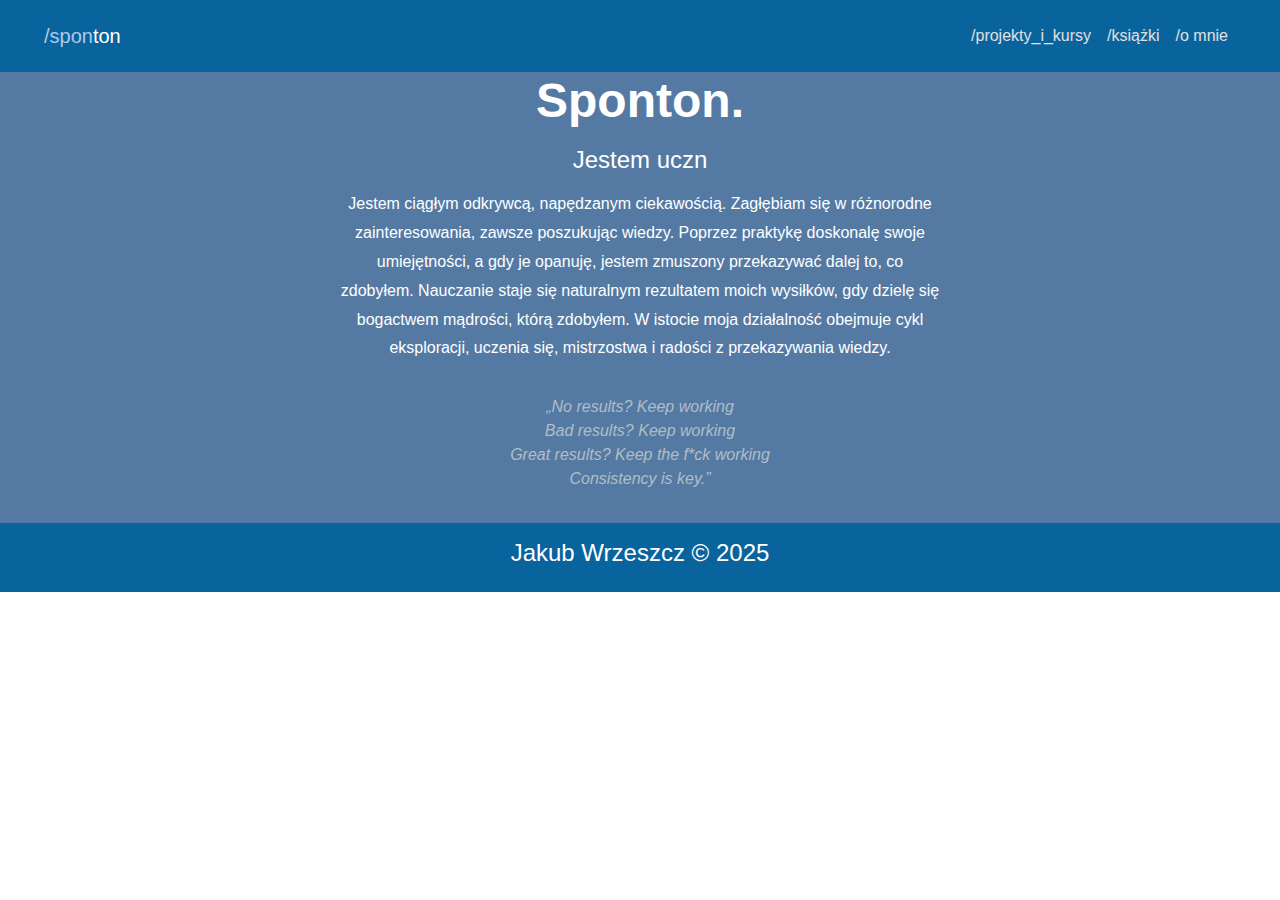
<file: index.html>
<!DOCTYPE html>
<html lang="pl">
  <head>
    <meta charset="utf-8">
    <title>JW | Sponton</title>
    <meta name="viewport" content="width=device-width, initial-scale=1">


    <link href="https://cdn.jsdelivr.net/npm/bootstrap@5.3.3/dist/css/bootstrap.min.css" rel="stylesheet">
    
    <link rel="stylesheet" href="static/style.css">
    <link rel="icon" type="image/x-icon" href="img/alien.png">
  </head>
  <body>

    <!-- NAVIGATION -->
    <nav class="navbar navbar-expand-lg navbar-dark">
      <div class="container-fluid">
        <a class="navbar-brand" href="index.html">
          <span style="color: #b0cae9;">/spon</span>ton
        </a>
        <button class="navbar-toggler" type="button" data-bs-toggle="collapse" data-bs-target="#navbarNav">
          <span class="navbar-toggler-icon"></span>
        </button>
        <div class="collapse navbar-collapse" id="navbarNav">
          <ul class="navbar-nav ms-auto">
            <li class="nav-item"><a class="nav-link" href="projects.html">/projekty_i_kursy</a></li>
            <li class="nav-item"><a class="nav-link" href="book.html">/książki</a></li>
            <li class="nav-item"><a class="nav-link" href="about.html">/o mnie</a></li>
          </ul>
        </div>
      </div>
    </nav>

    <!-- CONTENT -->
    <div class="content">
      <div class="about">
        <h1 class="about-name">Sponton.</h1>
        <h2 class="about-role">Jestem <span id="typing-text"></span></h2>
        <p class="about-desc">
          Jestem ciągłym odkrywcą, napędzanym ciekawością. Zagłębiam się w różnorodne zainteresowania, zawsze poszukując wiedzy. Poprzez praktykę doskonalę swoje umiejętności, a gdy je opanuję, jestem zmuszony przekazywać dalej to, co zdobyłem. Nauczanie staje się naturalnym rezultatem moich wysiłków, gdy dzielę się bogactwem mądrości, którą zdobyłem. W istocie moja działalność obejmuje cykl eksploracji, uczenia się, mistrzostwa i radości z przekazywania wiedzy. 
        </p>
        <p class="about-quote">
          <q>No results? Keep working <br> Bad results? Keep working <br> Great results? Keep the f*ck working <br> Consistency is key.</q>
        </p>
        <div class="about-contact">
          <a href="https://github.com/Sponton1x" class="link-icon" aria-label="github">
            <i class="fab fa-github"></i>
          </a>
        </div>
      </div>
    </div>

    <!-- FOOTER -->
    <footer class="footer">
      <h4>Jakub Wrzeszcz &copy; 2025</h4>
    </footer>

    <!-- JavaScript -->
    <script src="static/script.js"></script>
    <script src="https://cdn.jsdelivr.net/npm/bootstrap@5.3.3/dist/js/bootstrap.bundle.min.js"></script>
  </body>
</html>
</file>
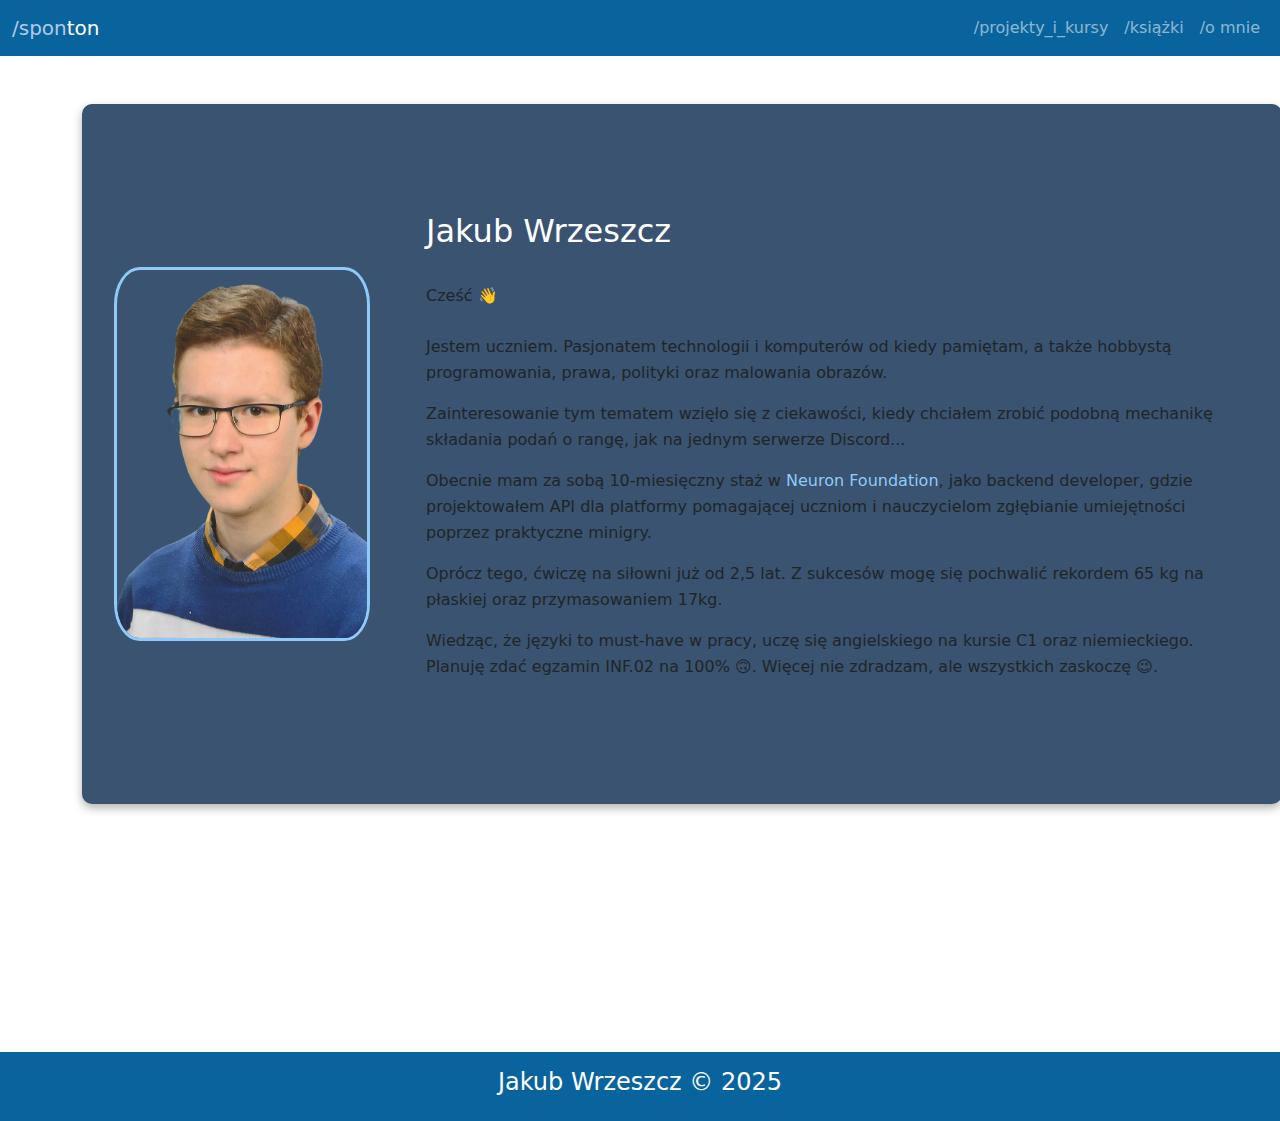
<file: about.html>
<!DOCTYPE html>
<html lang="pl" dir="ltr">
  <head>
    <meta charset="utf-8">
    <title>O mnie :)</title>
    <link rel="stylesheet" href="static/style.css">
    <link href="https://cdn.jsdelivr.net/npm/bootstrap@5.3.3/dist/css/bootstrap.min.css" rel="stylesheet" integrity="sha384-QWTKZyjpPEjISv5WaRU9OFeRpok6YctnYmDr5pNlyT2bRjXh0JMhjY6hW+ALEwIH" crossorigin="anonymous">
    <meta name="viewport" content="width=device-width, initial-scale=1">
    <link rel="icon" type="image/x-icon" href="img/alien.png">
    <meta name="viewport" content="width=device-width, initial-scale=1.0">
  </head>
  <body>

      <div class="container-introduction">
        <nav class="navbar navbar-expand-lg navbar-dark">
          <div class="container-fluid">
            <a class="navbar-brand" href="index.html">
              <span style="color: #b0cae9;">/spon</span>ton
            </a>
            <button class="navbar-toggler" type="button" data-bs-toggle="collapse" data-bs-target="#navbarNav">
              <span class="navbar-toggler-icon"></span>
            </button>
            <div class="collapse navbar-collapse" id="navbarNav">
              <ul class="navbar-nav ms-auto">
                <li class="nav-item"><a class="nav-link" href="projects.html">/projekty_i_kursy</a></li>
                <li class="nav-item"><a class="nav-link" href="book.html">/książki</a></li>
                <li class="nav-item"><a class="nav-link" href="about.html">/o mnie</a></li>
              </ul>
            </div>
          </div>
        </nav>

        <div class="content-introduction">
          <div class="container my-5">
            <div class="d-flex flex-column flex-md-row align-items-center text-center text-md-start about-author">
              <div class="me-md-4">
                <img src="img/zdjęcie.png" alt="Jakub Wrzeszcz" class="author-img">
              </div>
              <div>
                <div class="info">
                  <h1>Jakub Wrzeszcz</h1>
                  <p>
                    Cześć 👋 <br><br>
                    Jestem uczniem. Pasjonatem technologii i komputerów od kiedy pamiętam, a także hobbystą programowania, prawa, polityki oraz malowania obrazów.
                  </p>
                  <p>
                    Zainteresowanie tym tematem wzięło się z ciekawości, kiedy chciałem zrobić podobną mechanikę składania podań o rangę, jak na jednym serwerze Discord...
                  </p>
                  <p>
                    Obecnie mam za sobą 10-miesięczny staż w 
                    <a href="https://neuronfoundation.com/" class="text-decoration-none">Neuron Foundation</a>, jako backend developer, gdzie projektowałem API dla platformy pomagającej uczniom i nauczycielom zgłębianie umiejętności poprzez praktyczne minigry.
                  </p>
                  <p>
                    Oprócz tego, ćwiczę na siłowni już od 2,5 lat. Z sukcesów mogę się pochwalić rekordem 65 kg na płaskiej oraz przymasowaniem 17kg.
                  </p>
                  <p>
                    Wiedząc, że języki to must-have w pracy, uczę się angielskiego na kursie C1 oraz niemieckiego. Planuję zdać egzamin INF.02 na 100% 🙃. Więcej nie zdradzam, ale wszystkich zaskoczę 😉.
                  </p>
                </div>
              </div>
            </div>
          </div>
        </div>

        <div class="footer">
          <h4>Jakub Wrzeszcz &copy; 2025</h4>
        </div>
      </div>

      <script src="https://cdn.jsdelivr.net/npm/bootstrap@5.3.3/dist/js/bootstrap.bundle.min.js" integrity="sha384-YvpcrYf0tY3lHB60NNkmXc5s9fDVZLESaAA55NDzOxhy9GkcIdslK1eN7N6jIeHz" crossorigin="anonymous"></script>
  </body>
</html>
</file>
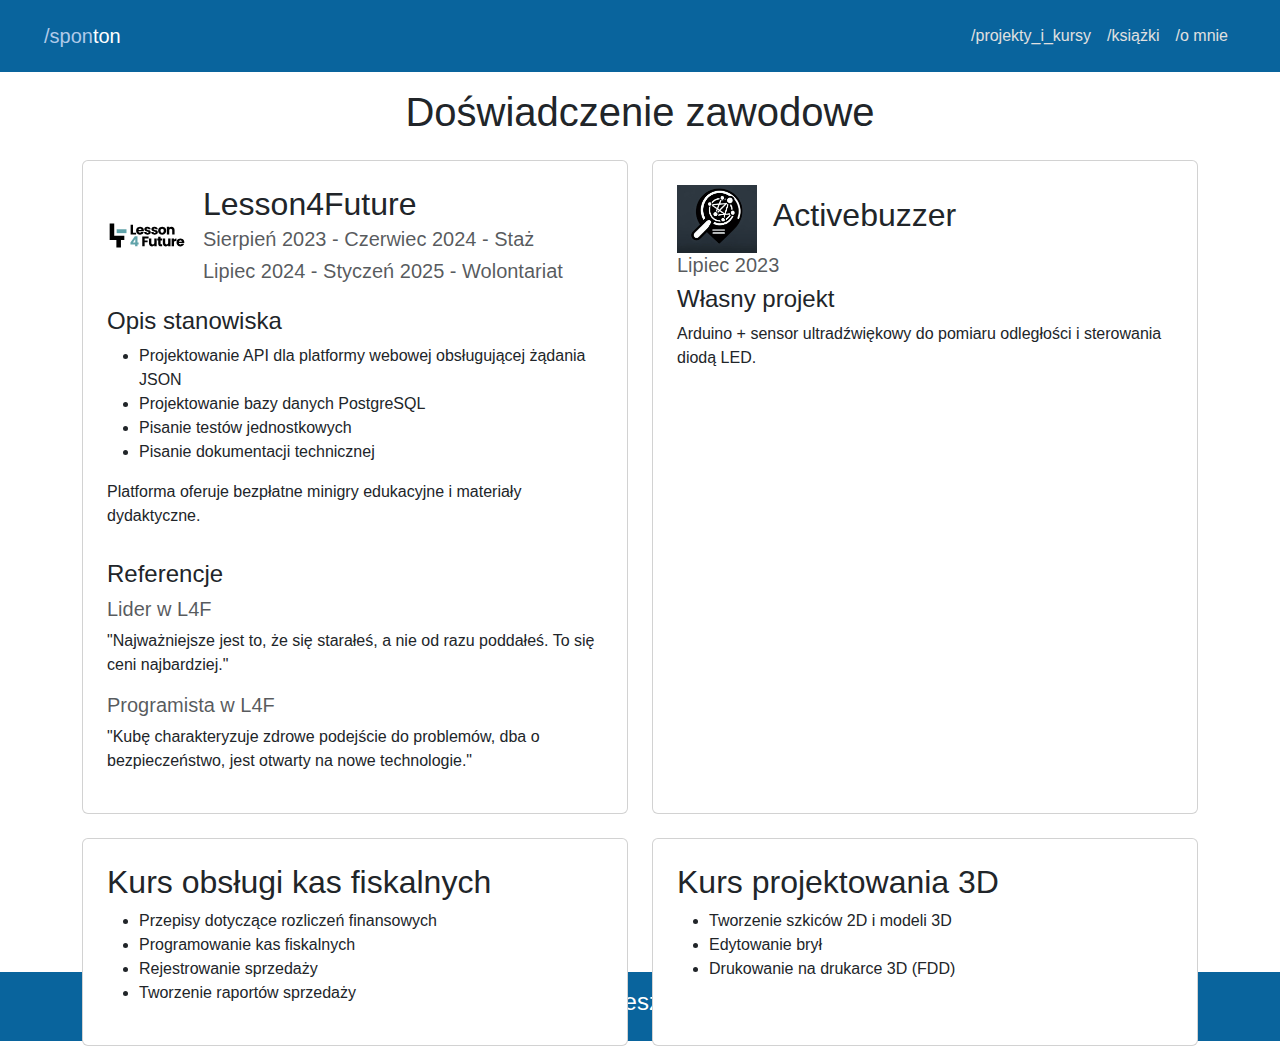
<file: projects.html>
<!DOCTYPE html>
<html lang="pl">
  <head>
    <meta charset="utf-8">
    <title>JW | Sponton</title>
    <meta name="viewport" content="width=device-width, initial-scale=1">
    
    <link href="https://cdn.jsdelivr.net/npm/bootstrap@5.3.3/dist/css/bootstrap.min.css" rel="stylesheet">
    
    <link rel="stylesheet" href="static/style.css">
    <link rel="icon" type="image/x-icon" href="img/alien.png">
  </head>
  <body>

    <nav class="navbar navbar-expand-lg navbar-dark">
      <div class="container-fluid">
        <a class="navbar-brand" href="index.html">
          <span style="color: #b0cae9;">/spon</span>ton
        </a>
        <button class="navbar-toggler" type="button" data-bs-toggle="collapse" data-bs-target="#navbarNav">
          <span class="navbar-toggler-icon"></span>
        </button>
        <div class="collapse navbar-collapse" id="navbarNav">
          <ul class="navbar-nav ms-auto">
            <li class="nav-item"><a class="nav-link" href="projects.html">/projekty_i_kursy</a></li>
            <li class="nav-item"><a class="nav-link" href="book.html">/książki</a></li>
            <li class="nav-item"><a class="nav-link" href="about.html">/o mnie</a></li>
          </ul>
        </div>
      </div>
    </nav>

    <div class="experience-section">
      <div class="container">
        <h1 class="text-center py-3">Doświadczenie zawodowe</h1>
      
        <div class="row row-cols-1 row-cols-md-2 g-4">
          <!-- Lesson4Future -->
          <div class="col">
            <div class="card h-100 p-4">
              <div class="d-flex align-items-center">
                <img src="img/lessonfuture.svg" alt="lesson4future" class="logo-image me-3" style="width: 80px;">
                <div>
                  <h2 class="mb-1">Lesson4Future</h2>
                  <h5 class="text-muted">Sierpień 2023 - Czerwiec 2024 - Staż</h5>
                  <h5 class="text-muted">Lipiec 2024 - Styczeń 2025 - Wolontariat</h5>
                </div>
              </div>
              <h4 class="mt-3">Opis stanowiska</h4>
              <ul>
                <li>Projektowanie API dla platformy webowej obsługującej żądania JSON</li>
                <li>Projektowanie bazy danych PostgreSQL</li>
                <li>Pisanie testów jednostkowych</li>
                <li>Pisanie dokumentacji technicznej</li>
              </ul>
              <p>Platforma oferuje bezpłatne minigry edukacyjne i materiały dydaktyczne.</p>
      
              <h4 class="mt-3">Referencje</h4>
              <h5 class="text-muted">Lider w L4F</h5>
              <p>"Najważniejsze jest to, że się starałeś, a nie od razu poddałeś. To się ceni najbardziej."</p>
      
              <h5 class="text-muted">Programista w L4F</h5>
              <p>"Kubę charakteryzuje zdrowe podejście do problemów, dba o bezpieczeństwo, jest otwarty na nowe technologie."</p>
            </div>
          </div>
      
          <!-- Activebuzzer -->
          <div class="col">
            <div class="card h-100 p-4">
              <div class="d-flex align-items-center">
                <img src="img/activebuzzer.jpeg" alt="activebuzzer" class="logo-image me-3" style="width: 80px;">
                <h2>Activebuzzer</h2>
              </div>
              <h5 class="text-muted">Lipiec 2023</h5>
              <h4>Własny projekt 
                <a href="https://github.com/Sponton1x/activebuzzer" target="_blank">
                  <img src="img/icon/github-mark/github-mark-white.svg" class="ms-2" style="width: 20px;">
                </a>
              </h4>
              <p>Arduino + sensor ultradźwiękowy do pomiaru odległości i sterowania diodą LED.</p>
            </div>
          </div>
      
          <!-- Kurs kasy fiskalne -->
          <div class="col">
            <div class="card h-100 p-4">
              <h2>Kurs obsługi kas fiskalnych</h2>
              <ul>
                <li>Przepisy dotyczące rozliczeń finansowych</li>
                <li>Programowanie kas fiskalnych</li>
                <li>Rejestrowanie sprzedaży</li>
                <li>Tworzenie raportów sprzedaży</li>
              </ul>
            </div>
          </div>
      
          <!-- Kurs 3D -->
          <div class="col">
            <div class="card h-100 p-4">
              <h2>Kurs projektowania 3D</h2>
              <ul>
                <li>Tworzenie szkiców 2D i modeli 3D</li>
                <li>Edytowanie brył</li>
                <li>Drukowanie na drukarce 3D (FDD)</li>
              </ul>
            </div>
          </div>
        </div>
      </div>
    </div>
    
        <div class="footer">
          <h4>Jakub Wrzeszcz &copy; 2025</h4>
        </div>
      </div>
      <script src="https://cdn.jsdelivr.net/npm/bootstrap@5.3.3/dist/js/bootstrap.bundle.min.js"></script>

  </body>
</html>
</file>
<file: static/style.css>
:root {
  --main-color: #09649d;
  --second-color: #547AA4;
  --hover-color: #395370;
  --dark-color: #464a4f
}

* {
  margin: 0;
  padding: 0;
  box-sizing: border-box;
}

body {
  margin: 0;
  font-family:Verdana, Geneva, Tahoma, sans-serif;
  text-decoration: none;
}

.container {
  display: grid;
  grid-template-columns: 1fr;
  grid-template-rows: auto 1fr auto;
  grid-template-areas:
    "navbar"
    "content"
    "footer";
    height: 100vh;
}

.navbar {
  grid-area: navbar;
  display: flex;
  align-items: center;
  text-align: right;
  background-color: var(--main-color);
  padding: 1em 2em;
}

.logo a {
  font-size: 1.8rem;
  font-weight: bold;
  color: #ffffff; /* Biel */
  text-decoration: none;
}

.nav {
  flex: 1;
  text-align: right;
}

.nav-list {
  display: inline-flex;
  gap: 2em;
  list-style: none;
}

.nav-link {
  color: #e0e0e0;
  text-decoration: none;
  font-size: 1rem;
  transition: color 0.3s ease;
}

.nav-link:hover {
  color: #90caf9;
}

.content {
  display: flex;
  justify-content: center;
  align-items: center;
  height: auto;
  background-color: var(--second-color);
  color: white;
}

.content li {
  padding: 10px;
  font-size: 20px;
}

.about {
  text-align: center;
  max-width: 600px;
}

.about-name {
  font-size: 3rem;
  font-weight: bold;
  color: #ffffff;
}

.about-role {
  font-size: 1.5rem;
  margin: 1rem 0;
  color: #ffffff;
}

.about-desc {
  font-size: 1rem;
  line-height: 1.8;
  margin-bottom: 2em;
}

.about-quote {
  font-size: 1rem;
  font-style: italic;
  margin-bottom: 2em;
  color: #b0bec5;
}

.button {
  padding: 15px 25px;
  font-size: 24px;
  text-align: center;
  cursor: pointer;
  outline: none;
  color: white;
  background-color: var(--main-color);
  border: none;
  border-radius: 15px;
  box-shadow: 0 9px #999;
}

.button:hover {
  background-color: var(--hover-color);
}

.button:active {
  background-color: var(--hover-color);
  box-shadow:  0 5px #666;
  transform: translateY(4px);
}

.footer {
  grid-area: footer;
  background-color: var(--main-color);
  color: white;
  text-align: center;
  padding: 1rem;
  font-size: 1rem;
}

/* Code CSS for book.html */

.gallery {
  justify-content: center;
  align-items: center;
  background-color: var(--second-color);
  display: grid;
  grid-template-columns: repeat(3, 1fr);
  grid-template-rows: repeat(2, 1fr);
  padding: 50px;
  grid-gap: 20px;
}

.gallery img {
  cursor: pointer;
  transition: transform 0.2s;
  height: 376px;
  width: auto;
  margin-left: auto;
  margin-right: auto;
  clear: both;
}

.gallery img:hover {
  transform: scale(1.05);
}

.modal {
    display: none;
    position: fixed;
    z-index: 1;
    left: 0;
    top: 0;
    width: 100%;
    height: 100%;
    overflow: auto;
    background-color: rgba(0, 0, 0, 0.7);
}

.modal-content {
    background-color: var(--dark-color);
    margin: 15% auto;
    padding: 20px;
    border: 1px solid #888;
    border-radius: 15px;
    width: 50%;
    text-align: center;
    justify-content: flex-start;
    font-size: 20px;
    cursor: pointer;
}

.modal-content h1 {
  font-size: 48px;
  padding: 10px;
}

.close-button {
    color: #aaa;
    float: right;
    font-size: 28px;
    font-weight: bold;
}

.close-button:hover,
.close-button:focus {
    color: black;
    text-decoration: none;
    cursor: pointer;
}

#modalImage {
    width: 265px;
    height: auto;
}

/* Code CSS for about.html */

.about-author {
  display: flex;
  align-items: center;
  gap: 2em;
  height: 700px;
  background: var(--hover-color);
  padding: 2em;
  width: 1200px;
  border-radius: 10px;
  box-shadow: 0 4px 10px rgba(0, 0, 0, 0.3);
}

.author-img {
  width: 256px;
  height: auto;
  border-radius: 10%;
  border: 3px solid #90caf9;
  object-fit: cover;
}

.info {
  flex: 1;
}

.info h1 {
  font-size: 2rem;
  margin-bottom: 1em;
  color: #ffffff;
}

.info p {
  font-size: 1rem;
  line-height: 1.6;
  margin-bottom: 1em;
}

.info a {
  color: #90caf9;
  text-decoration: none;
}

.info a:hover {
  text-decoration: underline;
}

.elements {
  display: flex;
  flex-direction: column;
}

.element {
  display: flex;
  align-items: center;
  margin-bottom: 20px;
  background: var(--hover-color);
  padding: 20px;
  border: var(--second-color) solid;
  border-radius: 20px;
}

.logo {
  margin-right: 15px;
}

.logo-image {
  width: 256px;
  height: auto;
}

.text {
  max-width: 600px;
  text-decoration: none;
}

.text h3 {
  display: flex;
  align-items: center;
}

.text li {
  font-size: 15px;
}

.text-terms {
  font-weight: normal;
  font-size: 15px;
}

.book-content {
  text-align: center;
  background-color: var(--second-color);
  color: white;
  height: auto;
}

.book-content li {
  padding: 10px;
  font-size: 20px;
}

.icon {
  height: 24px;
  width: auto;
  padding-left: 10px;
}
</file>
